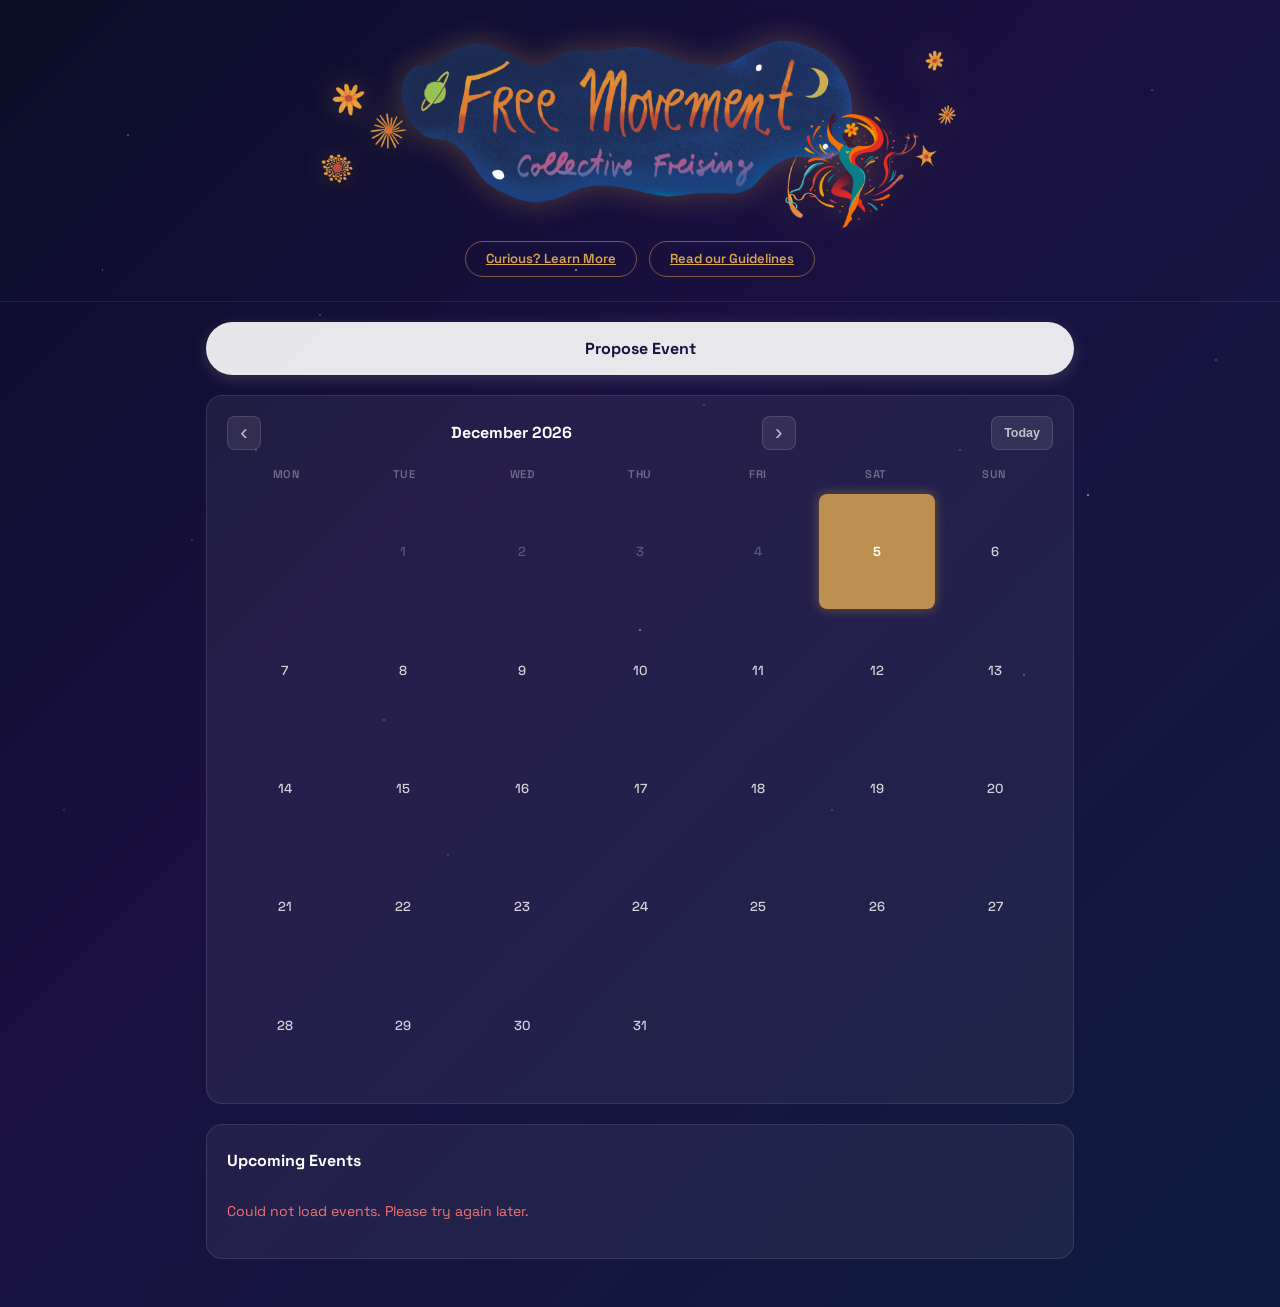
<file: index.html>
<!DOCTYPE html>
<html lang="en">
<head>
  <meta charset="UTF-8">
  <meta name="viewport" content="width=device-width, initial-scale=1.0">
  <title>Free Movement Collective Freising</title>
  <link rel="preconnect" href="https://fonts.googleapis.com">
  <link rel="preconnect" href="https://fonts.gstatic.com" crossorigin>
  <link href="https://fonts.googleapis.com/css2?family=Space+Grotesk:wght@400;500;600;700&display=swap" rel="stylesheet">
  <link rel="stylesheet" href="css/style.css">
</head>
<body>

  <header>
    <img src="freemovementfreising-header.png" alt="Free Movement Collective Freising" class="header-svg" onerror="this.style.display='none';document.getElementById('header-fallback').style.display='block'">
    <div id="header-fallback" style="display:none">
      <img src="FMLogo.jpg" alt="Free Movement Collective Logo" class="logo">
      <h1>Free Movement Collective Freising</h1>
      <p class="subtitle">We dance freely — and you're invited.</p>
    </div>
    <div class="header-buttons">
      <a href="details/" class="guidelines-btn">Curious? Learn More</a>
      <a href="guidelines.html" class="guidelines-btn">Read our Guidelines</a>
    </div>
  </header>

  <main>
    <div class="action-buttons">
      <a href="https://docs.google.com/forms/d/e/1FAIpQLSd6sktSnoMkri3ScKt6hVvaoe81jDIT7dhwoluh3zf5EAZpSg/viewform"
         target="_blank" rel="noopener noreferrer" class="action-btn">
        Propose Event
      </a>
    </div>

    <section class="calendar-section">

      <!-- Month grid -->
      <div class="cal-grid-wrapper">
        <div class="cal-grid-header">
          <button id="cal-prev" class="cal-nav-btn" aria-label="Previous month">&#8249;</button>
          <span id="cal-month-label" class="cal-month-label"></span>
          <button id="cal-next" class="cal-nav-btn" aria-label="Next month">&#8250;</button>
          <button id="cal-today" class="cal-today-btn">Today</button>
        </div>
        <div class="cal-weekdays">
          <span>Mon</span><span>Tue</span><span>Wed</span>
          <span>Thu</span><span>Fri</span><span>Sat</span><span>Sun</span>
        </div>
        <div id="cal-days" class="cal-days"></div>
      </div>

      <!-- Upcoming events list -->
      <div class="cal-events-wrapper">
        <h2 class="cal-events-heading">Upcoming Events</h2>
        <div id="cal-events-list"></div>
      </div>

    </section>
  </main>

  <script src="config.js"></script>
  <script src="js/app.js"></script>
</body>
</html>
</file>
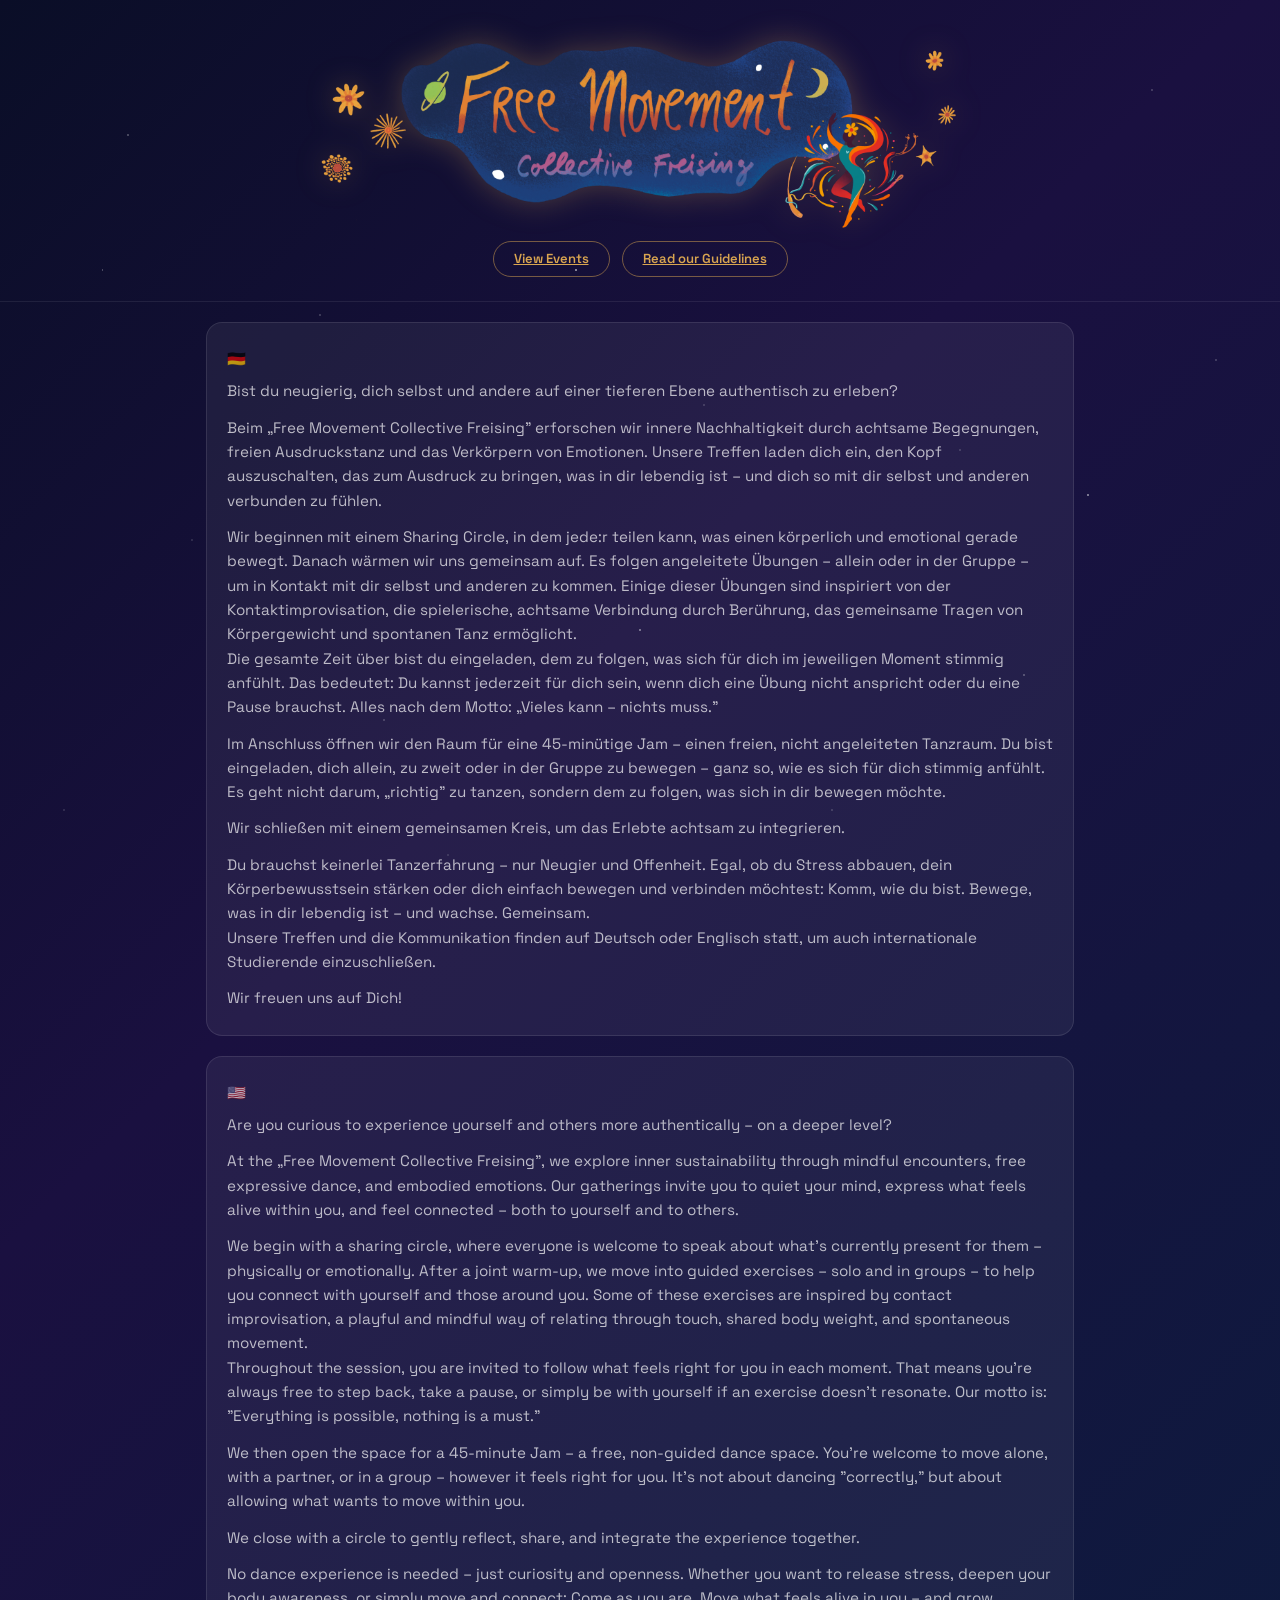
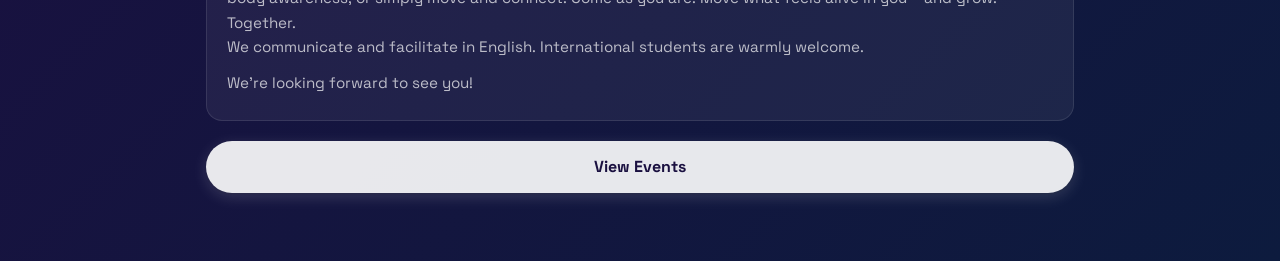
<file: details/index.html>
<!DOCTYPE html>
<html lang="en">
<head>
  <meta charset="UTF-8">
  <meta name="viewport" content="width=device-width, initial-scale=1.0">
  <title>Free Movement Collective Freising</title>
  <link rel="preconnect" href="https://fonts.googleapis.com">
  <link rel="preconnect" href="https://fonts.gstatic.com" crossorigin>
  <link href="https://fonts.googleapis.com/css2?family=Space+Grotesk:wght@400;500;600;700&display=swap" rel="stylesheet">
  <link rel="stylesheet" href="../css/style.css">
</head>
<body>

  <header>
    <img src="../freemovementfreising-header.png" alt="Free Movement Collective Freising" class="header-svg" onerror="this.style.display='none';document.getElementById('header-fallback').style.display='block'">
    <div id="header-fallback" style="display:none">
      <img src="../FMLogo.jpg" alt="Free Movement Collective Logo" class="logo">
      <h1>Free Movement Collective Freising</h1>
      <p class="subtitle">We dance freely — and you're invited.</p>
    </div>
    <div class="header-buttons">
      <a href="../" class="guidelines-btn">View Events</a>
      <a href="../guidelines.html" class="guidelines-btn">Read our Guidelines</a>
    </div>
  </header>

  <main>
    <section class="home-intro">
      <p class="home-flag">🇩🇪</p>
      <p>Bist du neugierig, dich selbst und andere auf einer tieferen Ebene authentisch zu erleben?</p>
      <p>Beim „Free Movement Collective Freising" erforschen wir innere Nachhaltigkeit durch achtsame Begegnungen, freien Ausdruckstanz und das Verkörpern von Emotionen. Unsere Treffen laden dich ein, den Kopf auszuschalten, das zum Ausdruck zu bringen, was in dir lebendig ist – und dich so mit dir selbst und anderen verbunden zu fühlen.</p>
      <p>Wir beginnen mit einem Sharing Circle, in dem jede:r teilen kann, was einen körperlich und emotional gerade bewegt. Danach wärmen wir uns gemeinsam auf. Es folgen angeleitete Übungen – allein oder in der Gruppe – um in Kontakt mit dir selbst und anderen zu kommen. Einige dieser Übungen sind inspiriert von der Kontaktimprovisation, die spielerische, achtsame Verbindung durch Berührung, das gemeinsame Tragen von Körpergewicht und spontanen Tanz ermöglicht.<br>
      Die gesamte Zeit über bist du eingeladen, dem zu folgen, was sich für dich im jeweiligen Moment stimmig anfühlt. Das bedeutet: Du kannst jederzeit für dich sein, wenn dich eine Übung nicht anspricht oder du eine Pause brauchst. Alles nach dem Motto: „Vieles kann – nichts muss."</p>
      <p>Im Anschluss öffnen wir den Raum für eine 45-minütige Jam – einen freien, nicht angeleiteten Tanzraum. Du bist eingeladen, dich allein, zu zweit oder in der Gruppe zu bewegen – ganz so, wie es sich für dich stimmig anfühlt. Es geht nicht darum, „richtig" zu tanzen, sondern dem zu folgen, was sich in dir bewegen möchte.</p>
      <p>Wir schließen mit einem gemeinsamen Kreis, um das Erlebte achtsam zu integrieren.</p>
      <p>Du brauchst keinerlei Tanzerfahrung – nur Neugier und Offenheit. Egal, ob du Stress abbauen, dein Körperbewusstsein stärken oder dich einfach bewegen und verbinden möchtest: Komm, wie du bist. Bewege, was in dir lebendig ist – und wachse. Gemeinsam.<br>
      Unsere Treffen und die Kommunikation finden auf Deutsch oder Englisch statt, um auch internationale Studierende einzuschließen.</p>
      <p>Wir freuen uns auf Dich!</p>
    </section>

    <section class="home-intro">
      <p class="home-flag">🇺🇸</p>
      <p>Are you curious to experience yourself and others more authentically – on a deeper level?</p>
      <p>At the „Free Movement Collective Freising", we explore inner sustainability through mindful encounters, free expressive dance, and embodied emotions. Our gatherings invite you to quiet your mind, express what feels alive within you, and feel connected – both to yourself and to others.</p>
      <p>We begin with a sharing circle, where everyone is welcome to speak about what's currently present for them – physically or emotionally. After a joint warm-up, we move into guided exercises – solo and in groups – to help you connect with yourself and those around you. Some of these exercises are inspired by contact improvisation, a playful and mindful way of relating through touch, shared body weight, and spontaneous movement.<br>
      Throughout the session, you are invited to follow what feels right for you in each moment. That means you're always free to step back, take a pause, or simply be with yourself if an exercise doesn't resonate. Our motto is: "Everything is possible, nothing is a must."</p>
      <p>We then open the space for a 45-minute Jam – a free, non-guided dance space. You're welcome to move alone, with a partner, or in a group – however it feels right for you. It's not about dancing "correctly," but about allowing what wants to move within you.</p>
      <p>We close with a circle to gently reflect, share, and integrate the experience together.</p>
      <p>No dance experience is needed – just curiosity and openness. Whether you want to release stress, deepen your body awareness, or simply move and connect: Come as you are. Move what feels alive in you – and grow. Together.<br>
      We communicate and facilitate in English. International students are warmly welcome.</p>
      <p>We're looking forward to see you!</p>
    </section>

    <div class="action-buttons">
      <a href="../" class="action-btn">
        View Events
      </a>
    </div>
  </main>

</body>
</html>
</file>
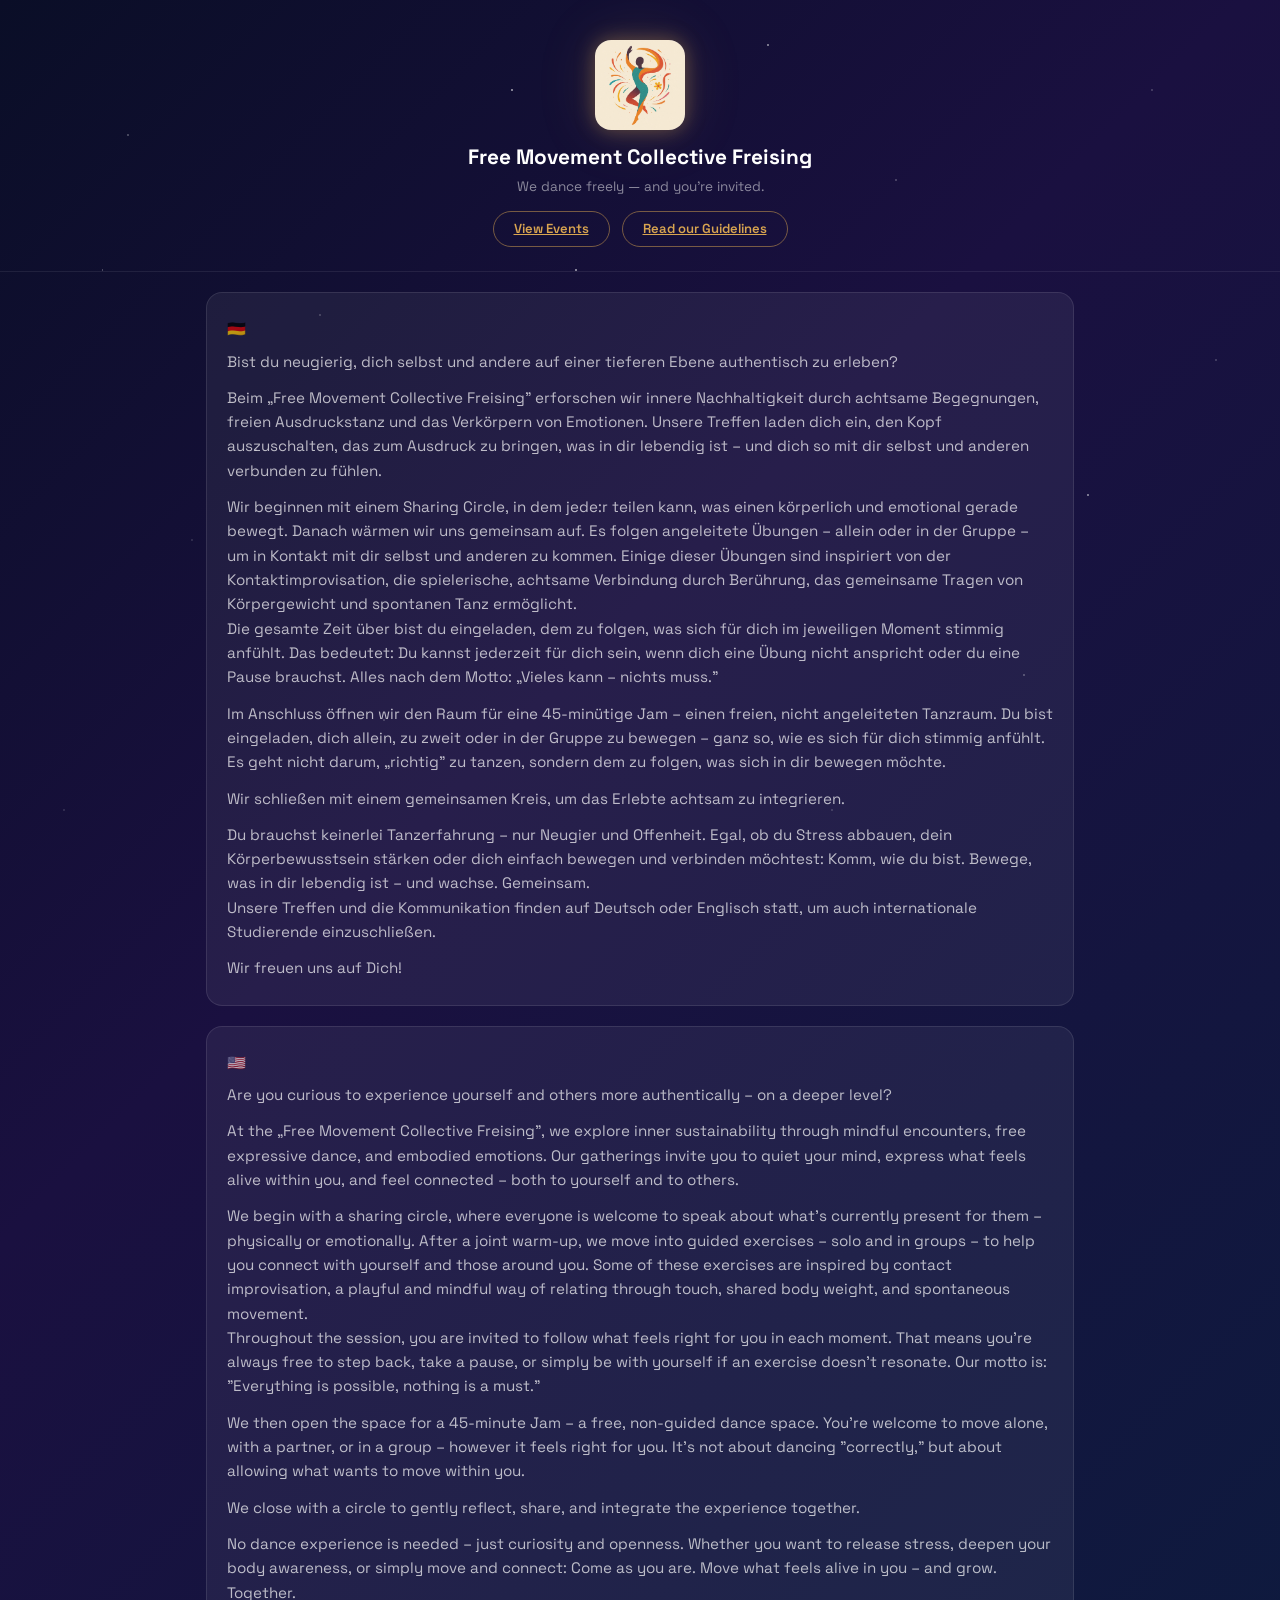
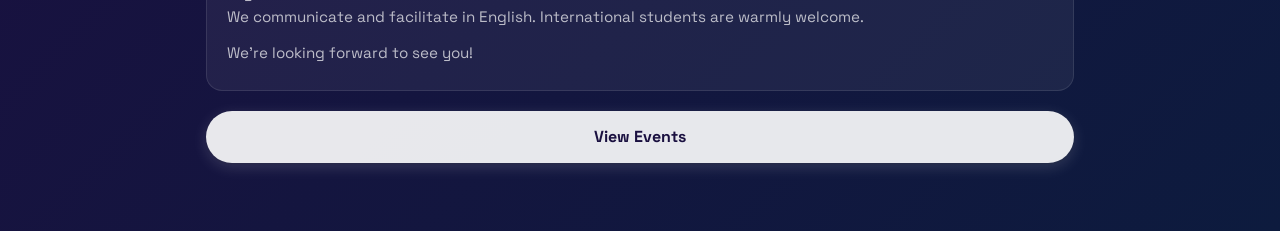
<file: more/index.html>
<!DOCTYPE html>
<html lang="en">
<head>
  <meta charset="UTF-8">
  <meta name="viewport" content="width=device-width, initial-scale=1.0">
  <title>Free Movement Collective Freising</title>
  <link rel="preconnect" href="https://fonts.googleapis.com">
  <link rel="preconnect" href="https://fonts.gstatic.com" crossorigin>
  <link href="https://fonts.googleapis.com/css2?family=Space+Grotesk:wght@400;500;600;700&display=swap" rel="stylesheet">
  <link rel="stylesheet" href="../css/style.css">
</head>
<body>

  <header>
    <img src="../FMLogo.jpg" alt="Free Movement Collective Logo" class="logo">
    <h1>Free Movement Collective Freising</h1>
    <p class="subtitle">We dance freely — and you're invited.</p>
    <div class="header-buttons">
      <a href="../" class="guidelines-btn">View Events</a>
      <a href="../guidelines.html" class="guidelines-btn">Read our Guidelines</a>
    </div>
  </header>

  <main>
    <section class="home-intro">
      <p class="home-flag">🇩🇪</p>
      <p>Bist du neugierig, dich selbst und andere auf einer tieferen Ebene authentisch zu erleben?</p>
      <p>Beim „Free Movement Collective Freising" erforschen wir innere Nachhaltigkeit durch achtsame Begegnungen, freien Ausdruckstanz und das Verkörpern von Emotionen. Unsere Treffen laden dich ein, den Kopf auszuschalten, das zum Ausdruck zu bringen, was in dir lebendig ist – und dich so mit dir selbst und anderen verbunden zu fühlen.</p>
      <p>Wir beginnen mit einem Sharing Circle, in dem jede:r teilen kann, was einen körperlich und emotional gerade bewegt. Danach wärmen wir uns gemeinsam auf. Es folgen angeleitete Übungen – allein oder in der Gruppe – um in Kontakt mit dir selbst und anderen zu kommen. Einige dieser Übungen sind inspiriert von der Kontaktimprovisation, die spielerische, achtsame Verbindung durch Berührung, das gemeinsame Tragen von Körpergewicht und spontanen Tanz ermöglicht.<br>
      Die gesamte Zeit über bist du eingeladen, dem zu folgen, was sich für dich im jeweiligen Moment stimmig anfühlt. Das bedeutet: Du kannst jederzeit für dich sein, wenn dich eine Übung nicht anspricht oder du eine Pause brauchst. Alles nach dem Motto: „Vieles kann – nichts muss."</p>
      <p>Im Anschluss öffnen wir den Raum für eine 45-minütige Jam – einen freien, nicht angeleiteten Tanzraum. Du bist eingeladen, dich allein, zu zweit oder in der Gruppe zu bewegen – ganz so, wie es sich für dich stimmig anfühlt. Es geht nicht darum, „richtig" zu tanzen, sondern dem zu folgen, was sich in dir bewegen möchte.</p>
      <p>Wir schließen mit einem gemeinsamen Kreis, um das Erlebte achtsam zu integrieren.</p>
      <p>Du brauchst keinerlei Tanzerfahrung – nur Neugier und Offenheit. Egal, ob du Stress abbauen, dein Körperbewusstsein stärken oder dich einfach bewegen und verbinden möchtest: Komm, wie du bist. Bewege, was in dir lebendig ist – und wachse. Gemeinsam.<br>
      Unsere Treffen und die Kommunikation finden auf Deutsch oder Englisch statt, um auch internationale Studierende einzuschließen.</p>
      <p>Wir freuen uns auf Dich!</p>
    </section>

    <section class="home-intro">
      <p class="home-flag">🇺🇸</p>
      <p>Are you curious to experience yourself and others more authentically – on a deeper level?</p>
      <p>At the „Free Movement Collective Freising", we explore inner sustainability through mindful encounters, free expressive dance, and embodied emotions. Our gatherings invite you to quiet your mind, express what feels alive within you, and feel connected – both to yourself and to others.</p>
      <p>We begin with a sharing circle, where everyone is welcome to speak about what's currently present for them – physically or emotionally. After a joint warm-up, we move into guided exercises – solo and in groups – to help you connect with yourself and those around you. Some of these exercises are inspired by contact improvisation, a playful and mindful way of relating through touch, shared body weight, and spontaneous movement.<br>
      Throughout the session, you are invited to follow what feels right for you in each moment. That means you're always free to step back, take a pause, or simply be with yourself if an exercise doesn't resonate. Our motto is: "Everything is possible, nothing is a must."</p>
      <p>We then open the space for a 45-minute Jam – a free, non-guided dance space. You're welcome to move alone, with a partner, or in a group – however it feels right for you. It's not about dancing "correctly," but about allowing what wants to move within you.</p>
      <p>We close with a circle to gently reflect, share, and integrate the experience together.</p>
      <p>No dance experience is needed – just curiosity and openness. Whether you want to release stress, deepen your body awareness, or simply move and connect: Come as you are. Move what feels alive in you – and grow. Together.<br>
      We communicate and facilitate in English. International students are warmly welcome.</p>
      <p>We're looking forward to see you!</p>
    </section>

    <div class="action-buttons">
      <a href="../" class="action-btn">
        View Events
      </a>
    </div>
  </main>

</body>
</html>
</file>
<file: css/style.css>
/* ── Reset ── */
*, *::before, *::after { box-sizing: border-box; margin: 0; padding: 0; }

/* ── Animations ── */
@keyframes twinkle {
  0%, 100% { opacity: 0.3; }
  50% { opacity: 1; }
}

@keyframes float {
  0%, 100% { transform: translateY(0); }
  50% { transform: translateY(-4px); }
}

@keyframes fadeIn {
  from { opacity: 0; transform: translateY(12px); }
  to { opacity: 1; transform: translateY(0); }
}

@keyframes glowPulse {
  0%, 100% { opacity: 0.5; }
  50% { opacity: 0.8; }
}

/* ── Base ── */
body {
  font-family: 'Space Grotesk', system-ui, -apple-system, sans-serif;
  background: linear-gradient(135deg, #0a0e27 0%, #1a1040 40%, #0d1b3e 100%);
  color: #e0e0e0;
  line-height: 1.5;
  min-height: 100vh;
  position: relative;
  overflow-x: hidden;
}

/* ── Stars ── */
body::before {
  content: '';
  position: fixed;
  top: 0; left: 0;
  width: 100%; height: 100%;
  pointer-events: none;
  z-index: 0;
  background:
    radial-gradient(1px 1px at 10% 15%, rgba(255,255,255,0.8), transparent),
    radial-gradient(1px 1px at 25% 35%, rgba(255,255,255,0.6), transparent),
    radial-gradient(1.5px 1.5px at 40% 10%, rgba(255,255,255,0.9), transparent),
    radial-gradient(1px 1px at 55% 45%, rgba(255,255,255,0.5), transparent),
    radial-gradient(1px 1px at 70% 20%, rgba(255,255,255,0.7), transparent),
    radial-gradient(1.5px 1.5px at 85% 55%, rgba(255,255,255,0.8), transparent),
    radial-gradient(1px 1px at 15% 60%, rgba(255,255,255,0.4), transparent),
    radial-gradient(1px 1px at 30% 80%, rgba(255,255,255,0.6), transparent),
    radial-gradient(1.5px 1.5px at 50% 70%, rgba(255,255,255,0.7), transparent),
    radial-gradient(1px 1px at 65% 90%, rgba(255,255,255,0.5), transparent),
    radial-gradient(1px 1px at 80% 75%, rgba(255,255,255,0.8), transparent),
    radial-gradient(1px 1px at 95% 40%, rgba(255,255,255,0.6), transparent),
    radial-gradient(1px 1px at 5% 90%, rgba(255,255,255,0.4), transparent),
    radial-gradient(1.5px 1.5px at 45% 30%, rgba(255,255,255,0.9), transparent),
    radial-gradient(1px 1px at 75% 50%, rgba(255,255,255,0.5), transparent),
    radial-gradient(1px 1px at 20% 50%, rgba(255,255,255,0.7), transparent),
    radial-gradient(1px 1px at 90% 10%, rgba(255,255,255,0.6), transparent),
    radial-gradient(1px 1px at 35% 95%, rgba(255,255,255,0.4), transparent),
    radial-gradient(1.5px 1.5px at 60% 5%, rgba(255,255,255,0.8), transparent),
    radial-gradient(1px 1px at 8% 30%, rgba(255,255,255,0.5), transparent);
  animation: twinkle 4s ease-in-out infinite alternate;
}

/* ── Header ── */
header {
  text-align: center;
  padding: 2.5rem 1rem 1.5rem;
  background: transparent;
  border-bottom: 1px solid rgba(255,255,255,0.08);
  position: relative;
  z-index: 1;
  animation: fadeIn 0.8s ease-out;
}

.logo {
  width: 90px;
  height: 90px;
  object-fit: cover;
  border-radius: 16px;
  margin-bottom: 0.75rem;
  display: block;
  margin-left: auto;
  margin-right: auto;
  box-shadow:
    0 0 20px rgba(217, 165, 80, 0.4),
    0 0 60px rgba(217, 165, 80, 0.15);
  animation: glowPulse 3s ease-in-out infinite;
}

.header-svg {
  max-width: 640px;
  width: 100%;
  height: auto;
  margin-bottom: 0.5rem;
  display: block;
  margin-left: auto;
  margin-right: auto;
  filter: drop-shadow(0 0 15px rgba(217, 165, 80, 0.3));
}

header h1 {
  font-size: 1.3rem;
  font-weight: 700;
  color: #fff;
  margin-bottom: 0.25rem;
}

.subtitle {
  font-size: 0.85rem;
  color: rgba(255,255,255,0.5);
}

/* ── Layout ── */
main {
  max-width: 900px;
  margin: 0 auto;
  padding: 1.25rem 1rem 3rem;
  position: relative;
  z-index: 1;
  animation: fadeIn 0.8s ease-out 0.2s both;
}

/* ── Calendar section ── */
.calendar-section {
  display: flex;
  flex-direction: column;
  gap: 1.25rem;
}

/* Grid card — glassmorphism */
.cal-grid-wrapper {
  background: rgba(255, 255, 255, 0.06);
  border: 1px solid rgba(255, 255, 255, 0.1);
  border-radius: 16px;
  padding: 1.25rem;
  backdrop-filter: blur(12px);
  -webkit-backdrop-filter: blur(12px);
}

.cal-grid-header {
  display: flex;
  align-items: center;
  justify-content: space-between;
  margin-bottom: 1rem;
}

.cal-month-label {
  font-size: 1rem;
  font-weight: 700;
  color: #fff;
}

.cal-nav-btn {
  background: rgba(255, 255, 255, 0.08);
  border: 1px solid rgba(255, 255, 255, 0.12);
  border-radius: 8px;
  width: 34px;
  height: 34px;
  font-size: 1.4rem;
  line-height: 1;
  cursor: pointer;
  color: rgba(255, 255, 255, 0.7);
  display: flex;
  align-items: center;
  justify-content: center;
  transition: background 0.2s, border-color 0.2s;
}

.cal-nav-btn:hover {
  background: rgba(255, 255, 255, 0.15);
  border-color: rgba(217, 165, 80, 0.5);
  color: #fff;
}

.cal-today-btn {
  margin-left: 0.35rem;
  padding: 0 0.75rem;
  height: 34px;
  background: rgba(255, 255, 255, 0.08);
  border: 1px solid rgba(255, 255, 255, 0.12);
  border-radius: 8px;
  font-size: 0.78rem;
  font-weight: 600;
  color: rgba(255, 255, 255, 0.7);
  cursor: pointer;
  transition: background 0.2s, border-color 0.2s;
}

.cal-today-btn:hover {
  background: rgba(255, 255, 255, 0.15);
  border-color: rgba(217, 165, 80, 0.5);
}

/* Weekday headers */
.cal-weekdays {
  display: grid;
  grid-template-columns: repeat(7, 1fr);
  margin-bottom: 0.3rem;
}

.cal-weekdays span {
  text-align: center;
  font-size: 0.7rem;
  font-weight: 600;
  color: rgba(255, 255, 255, 0.35);
  text-transform: uppercase;
  letter-spacing: 0.04em;
  padding-bottom: 0.4rem;
}

/* Day cells */
.cal-days {
  display: grid;
  grid-template-columns: repeat(7, 1fr);
  gap: 3px;
}

.cal-day {
  display: flex;
  flex-direction: column;
  align-items: center;
  justify-content: center;
  aspect-ratio: 1;
  border-radius: 8px;
  gap: 3px;
  transition: background 0.15s;
}

.cal-day-num {
  font-size: 0.82rem;
  font-weight: 500;
  color: rgba(255, 255, 255, 0.8);
  line-height: 1;
}

.cal-day--past .cal-day-num {
  color: rgba(255, 255, 255, 0.25);
}

.cal-day--today {
  background: rgba(217, 165, 80, 0.85);
  box-shadow: 0 0 12px rgba(217, 165, 80, 0.4);
}

.cal-day--today .cal-day-num {
  color: #fff;
  font-weight: 700;
}

/* Future event days — amber glow */
.cal-day--has-event:not(.cal-day--today):not(.cal-day--past) {
  background: rgba(217, 165, 80, 0.2);
  border: 1px solid rgba(217, 165, 80, 0.3);
  cursor: pointer;
}

.cal-day--has-event:not(.cal-day--today):not(.cal-day--past):hover {
  background: rgba(217, 165, 80, 0.35);
}

/* Past event days */
.cal-day--past.cal-day--has-event {
  background: rgba(255, 255, 255, 0.04);
  cursor: pointer;
}

.cal-day--past.cal-day--has-event:hover {
  background: rgba(255, 255, 255, 0.08);
}

.cal-day--past .cal-dot {
  background: rgba(255, 255, 255, 0.2);
}

.cal-dot {
  width: 5px;
  height: 5px;
  border-radius: 50%;
  background: #d9a550;
  flex-shrink: 0;
}

.cal-day--today .cal-dot {
  background: #ffe4a8;
}

/* Events list card — glassmorphism */
.cal-events-wrapper {
  background: rgba(255, 255, 255, 0.06);
  border: 1px solid rgba(255, 255, 255, 0.1);
  border-radius: 16px;
  padding: 1.5rem 1.25rem 1.75rem;
  position: relative;
  max-height: 560px;
  overflow-x: hidden;
  overflow-y: auto;
  scroll-behavior: smooth;
  backdrop-filter: blur(12px);
  -webkit-backdrop-filter: blur(12px);
}

/* Thin subtle scrollbar */
.cal-events-wrapper::-webkit-scrollbar { width: 4px; }
.cal-events-wrapper::-webkit-scrollbar-track { background: transparent; }
.cal-events-wrapper::-webkit-scrollbar-thumb { background: rgba(217, 165, 80, 0.3); border-radius: 2px; }

.cal-events-heading {
  font-size: 1rem;
  font-weight: 700;
  color: #fff;
  margin-bottom: 1.25rem;
}

.cal-group-heading {
  font-size: 0.7rem;
  font-weight: 700;
  text-transform: uppercase;
  letter-spacing: 0.07em;
  color: rgba(255, 255, 255, 0.3);
  margin: 1.5rem 0 0.6rem;
}

/* Remove extra top margin from first group */
.cal-group-heading:first-child { margin-top: 0; }

/* Past / upcoming divider */
.cal-divider {
  display: flex;
  align-items: center;
  gap: 0.6rem;
  margin: 1rem 0;
  font-size: 0.68rem;
  font-weight: 700;
  text-transform: uppercase;
  letter-spacing: 0.07em;
  color: #d9a550;
}

.cal-divider::before,
.cal-divider::after {
  content: '';
  flex: 1;
  height: 1px;
  background: rgba(217, 165, 80, 0.2);
}

/* Hidden when there are no past events */
.cal-divider--hidden {
  display: none;
}

/* Event cards */
.event-card {
  display: flex;
  gap: 1rem;
  padding: 0.9rem 0;
  border-bottom: 1px solid rgba(255, 255, 255, 0.06);
}

.event-card:last-child { border-bottom: none; }

.event-badge {
  flex-shrink: 0;
  width: 50px;
  display: flex;
  flex-direction: column;
  align-items: center;
  background: rgba(217, 165, 80, 0.2);
  border: 1px solid rgba(217, 165, 80, 0.3);
  border-radius: 10px;
  padding: 0.45rem 0.25rem;
  color: #fff;
}

.event-badge-day {
  font-size: 1.35rem;
  font-weight: 700;
  line-height: 1;
  color: #ffe4a8;
}

.event-badge-month {
  font-size: 0.62rem;
  font-weight: 600;
  text-transform: uppercase;
  letter-spacing: 0.04em;
  color: rgba(255, 228, 168, 0.7);
  line-height: 1.6;
}

.event-badge-weekday {
  font-size: 0.58rem;
  color: rgba(255, 255, 255, 0.5);
  text-transform: uppercase;
  letter-spacing: 0.03em;
}

.event-info {
  flex: 1;
  min-width: 0;
  overflow-wrap: break-word;
  word-break: break-word;
}

.event-title {
  font-size: 0.95rem;
  font-weight: 700;
  color: #fff;
  margin-bottom: 0.3rem;
}

.event-meta {
  font-size: 0.8rem;
  color: rgba(255, 255, 255, 0.5);
  margin-bottom: 0.15rem;
  display: flex;
  align-items: baseline;
  gap: 0.3rem;
}

.event-icon { font-size: 0.75rem; }

.event-location-link {
  color: rgba(255, 255, 255, 0.5);
  text-decoration: underline;
  text-decoration-color: rgba(255, 255, 255, 0.2);
  text-underline-offset: 2px;
}

.event-location-link:hover {
  color: #d9a550;
  text-decoration-color: #d9a550;
}

.event-meta--organizers { color: rgba(255, 255, 255, 0.4); }

.event-desc {
  font-size: 0.78rem;
  color: rgba(255, 255, 255, 0.45);
  margin-top: 0.4rem;
  line-height: 1.55;
}

.event-bring {
  font-size: 0.78rem;
  color: rgba(255, 255, 255, 0.45);
  margin-top: 0.4rem;
  line-height: 1.55;
}

.event-bring-label {
  font-weight: 600;
  color: rgba(255, 255, 255, 0.7);
}

/* Multi-day badge styles */
.event-badge-day-range {
  font-size: 0.95rem;
  font-weight: 700;
  line-height: 1;
  color: #ffe4a8;
}

.event-badge-range {
  font-size: 0.58rem;
  font-weight: 600;
  color: rgba(255, 228, 168, 0.6);
  line-height: 1.5;
  text-align: center;
}

.event-badge-range-arrow {
  font-size: 0.65rem;
  color: rgba(255, 255, 255, 0.4);
  line-height: 1;
}

.event-register-btn {
  display: inline-block;
  margin-top: 0.6rem;
  padding: 0.35rem 1rem;
  background: rgba(217, 165, 80, 0.25);
  color: #ffe4a8;
  border: 1px solid rgba(217, 165, 80, 0.4);
  border-radius: 999px;
  font-size: 0.78rem;
  font-weight: 600;
  text-decoration: none;
  transition: background 0.2s, border-color 0.2s;
}

.event-register-btn:hover {
  background: rgba(217, 165, 80, 0.4);
  border-color: rgba(217, 165, 80, 0.6);
}

.event-register-btn--disabled {
  background: rgba(255, 255, 255, 0.05);
  color: rgba(255, 255, 255, 0.25);
  border-color: rgba(255, 255, 255, 0.1);
  cursor: default;
  pointer-events: none;
}

/* State messages */
.cal-empty, .cal-loading {
  font-size: 0.88rem;
  color: rgba(255, 255, 255, 0.35);
  padding: 0.5rem 0;
}

.cal-error {
  font-size: 0.88rem;
  color: #f87171;
  padding: 0.5rem 0;
}

/* ── Action buttons (cloud style) ── */
.action-buttons {
  display: flex;
  gap: 1rem;
  margin-bottom: 1.25rem;
}

.action-btn {
  flex: 1;
  display: inline-block;
  padding: 0.9rem 1.5rem;
  background: rgba(255, 255, 255, 0.9);
  color: #1a1040;
  border: none;
  border-radius: 50px;
  font-size: 1rem;
  font-weight: 700;
  text-align: center;
  text-decoration: none;
  cursor: pointer;
  box-shadow:
    0 4px 15px rgba(255, 255, 255, 0.15),
    0 1px 3px rgba(0, 0, 0, 0.2);
  transition: transform 0.25s, box-shadow 0.25s, background 0.25s;
  animation: float 4s ease-in-out infinite;
}

.action-btn:nth-child(2) {
  animation-delay: -1s;
}

.action-btn:hover:not([disabled]) {
  background: #fff;
  transform: translateY(-3px) scale(1.02);
  box-shadow:
    0 8px 25px rgba(217, 165, 80, 0.25),
    0 2px 6px rgba(0, 0, 0, 0.2);
}

.action-btn[disabled] {
  opacity: 0.4;
  cursor: not-allowed;
}

/* ── Header buttons ── */
.header-buttons {
  display: flex;
  gap: 0.75rem;
  justify-content: center;
  margin-top: 0.85rem;
}

.guidelines-btn {
  display: inline-block;
  padding: 0.45rem 1.25rem;
  border: 1.5px solid rgba(217, 165, 80, 0.5);
  background: transparent;
  border-radius: 999px;
  cursor: pointer;
  font-size: 0.82rem;
  font-weight: 600;
  color: #d9a550;
  transition: background 0.2s, color 0.2s, border-color 0.2s, box-shadow 0.2s;
}

.guidelines-btn:hover {
  background: rgba(217, 165, 80, 0.15);
  border-color: #d9a550;
  color: #ffe4a8;
  box-shadow: 0 0 15px rgba(217, 165, 80, 0.2);
}

/* ── Guidelines page ── */
.guidelines-page {
  background: rgba(255, 255, 255, 0.06);
  border: 1px solid rgba(255, 255, 255, 0.1);
  border-radius: 16px;
  padding: 2rem 1.75rem 2.5rem;
  backdrop-filter: blur(12px);
  -webkit-backdrop-filter: blur(12px);
}

.guidelines-body h1 {
  font-size: 1.3rem;
  font-weight: 700;
  margin-bottom: 0.25rem;
  color: #fff;
}

.guidelines-body > p:first-of-type {
  color: rgba(255, 255, 255, 0.5);
  font-size: 0.82rem;
  margin-bottom: 1rem;
}

.guidelines-body h2 {
  font-size: 1rem;
  font-weight: 700;
  margin: 1.5rem 0 0.5rem;
  color: #fff;
}

.guidelines-body p {
  font-size: 0.88rem;
  color: rgba(255, 255, 255, 0.65);
  margin-bottom: 0.6rem;
}

.guidelines-body ul, .guidelines-body ol {
  padding-left: 1.25rem;
  margin-bottom: 0.6rem;
}

.guidelines-body li {
  font-size: 0.88rem;
  color: rgba(255, 255, 255, 0.65);
  margin-bottom: 0.35rem;
}

.guidelines-body strong { color: #fff; }

.guidelines-body a { color: #d9a550; }
.guidelines-body a:hover { color: #ffe4a8; }

.guidelines-body hr {
  border: none;
  border-top: 1px solid rgba(255, 255, 255, 0.1);
  margin: 1.25rem 0;
}

/* ── Home intro ── */
.home-intro {
  background: rgba(255, 255, 255, 0.06);
  border: 1px solid rgba(255, 255, 255, 0.1);
  border-radius: 16px;
  padding: 1.5rem 1.25rem;
  margin-bottom: 1.25rem;
  backdrop-filter: blur(12px);
  -webkit-backdrop-filter: blur(12px);
}

.home-intro p {
  font-size: 0.95rem;
  color: rgba(255, 255, 255, 0.7);
  margin-bottom: 0.75rem;
  line-height: 1.6;
}

.home-intro p:last-child {
  margin-bottom: 0;
}

.home-flag {
  font-size: 1.5rem;
  margin-bottom: 0.5rem !important;
}

/* ── Responsive ── */
@media (max-width: 600px) {
  header h1 { font-size: 1.1rem; }
  .header-svg { max-width: 480px; }
  .cal-day-num { font-size: 0.75rem; }
  .event-badge { width: 44px; }
  .event-badge-day { font-size: 1.1rem; }
  .event-title { font-size: 0.88rem; }
  .cal-events-wrapper { max-height: 420px; }
  .action-btn { font-size: 0.9rem; padding: 0.8rem 1.2rem; }
}
</file>
